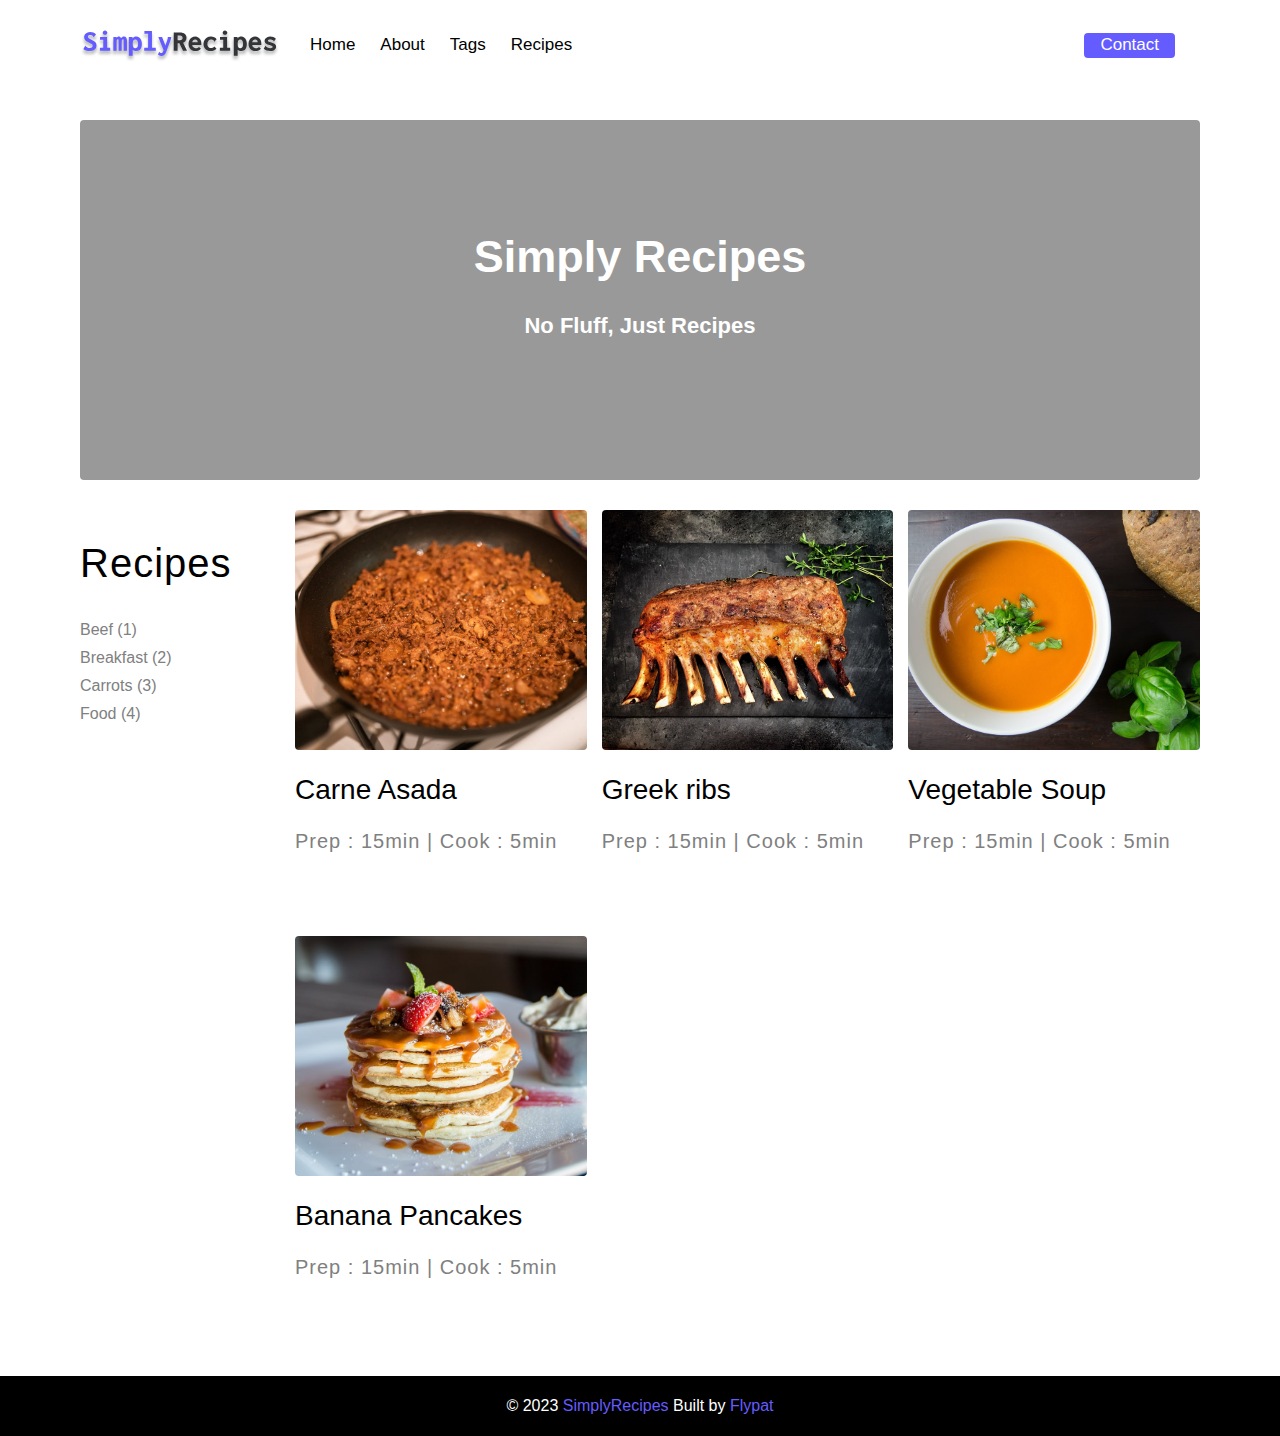
<file: index.html>
<!DOCTYPE html>
<html lang="en">
<head>
    <meta charset="UTF-8">
    <title>Sample Recipies || Final</title>
    <link rel="stylesheet" href="css/indexcss.css">

</head>
<body>
    <nav class="navbar">
        <div class="nav-center">
            <div class="nav-header">
                <a href="index.html" class="logo">
                    <img src="img/logo.svg" alt="logo">
                </a>
            </div>
            <div class="nav-links show-links">
                <a href="index.html" class="links">Home</a>
                <a href="pages/about.html" class="links">About</a>
                <a href="pages/tags.html" class="links">Tags</a>
                <a href="pages/recipies.html" class="links">Recipes</a>
                <div class="links contact-link">
                    <a href="pages/contact.html" class="contact">Contact</a>
                </div>
            </div>

        </div>
    </nav>
    <main class="body-page">
        <header class="body-header">
            <div class="body-center">
                <div class="body-text">
                    <h1>Simply Recipes</h1>
                    <h4>No Fluff, Just Recipes</h4>
                </div>
            </div>
        </header>
        <section class="recipes-body">
            <div class="recipes-tags">
                <h4>Recipes</h4>
                <div class="tags-list">
                    <a href="pages/beef.html">Beef (1)</a>
                    <a href="pages/beef.html">Breakfast (2)</a>
                    <a href="pages/beef.html">Carrots (3)</a>
                    <a href="pages/beef.html">Food (4)</a>
                </div>
            </div>
            <div class="recipes-list">
                <a href="pages/pancake.html" class="recipe">
                    <img src="img/recipe-1.jpeg" class="recipe-img" alt="img1">
                    <h5>Carne Asada</h5>
                    <h6>Prep : 15min | Cook : 5min</h6>
                </a>
                <a href="pages/pancake.html" class="recipe">
                    <img src="img/recipe-2.jpeg" class="recipe-img" alt="img2">
                    <h5>Greek ribs</h5>
                    <h6>Prep : 15min | Cook : 5min</h6>
                </a>
                <a href="pages/pancake.html" class="recipe">
                    <img src="img/recipe-3.jpeg" class="recipe-img" alt="img3">
                    <h5>Vegetable Soup</h5>
                    <h6>Prep : 15min | Cook : 5min</h6>
                </a>
                <a href="pages/pancake.html" class="recipe">
                    <img src="img/recipe-4.jpeg" class="recipe-img" alt="img4">
                    <h5>Banana Pancakes</h5>
                    <h6>Prep : 15min | Cook : 5min</h6>
                </a>
            </div>
        </section>
    </main>
    <footer class="page-footer">
        <p>
            © 2023 <a href="index.html" class="footer-logo"> SimplyRecipes</a> Built by <a href="https://flypat.com/" class="owner"> Flypat </a>
        </p>

    </footer>
</body>
</html>
</file>
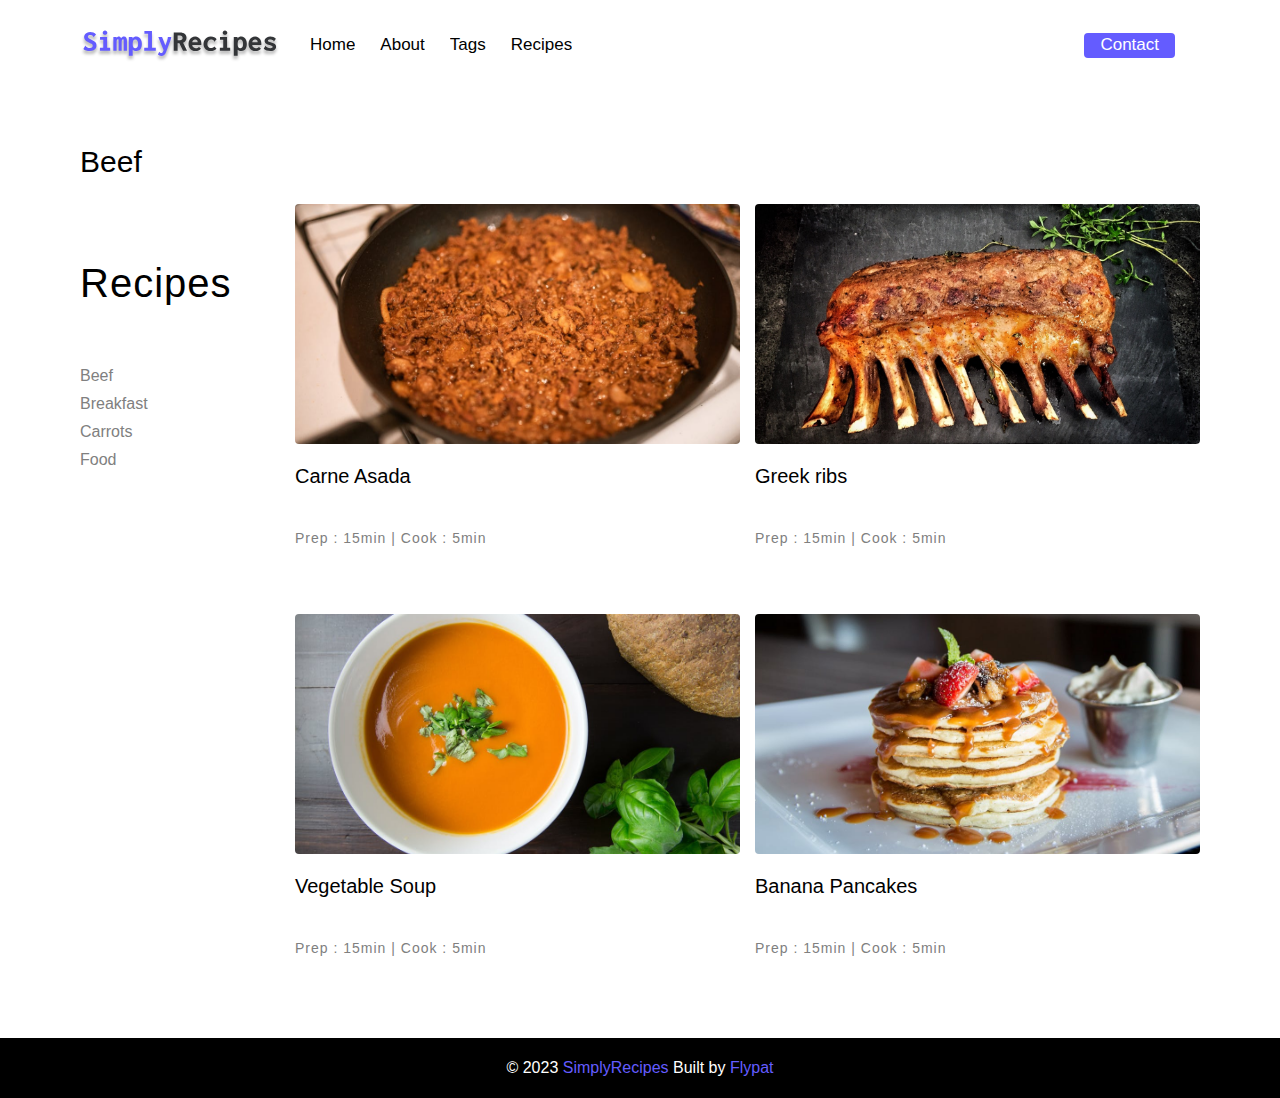
<file: pages/beef.html>
<!DOCTYPE html>
<html lang="en">
<head>
    <meta charset="UTF-8">
    <title>Recipes Template||Final</title>
    <link rel="stylesheet" href="../css/beef.css">
</head>
<body>
    <nav class="navbar">
        <div class="nav-center">
            <div class="nav-header">
                <a href="../index.html" class="logo">
                    <img src="../img/logo.svg" alt="logo">
                </a>
            </div>
            <div class="nav-links show-links">
                <a href="../index.html" class="links">Home</a>
                <a href="about.html" class="links">About</a>
                <a href="tags.html" class="links">Tags</a>
                <a href="recipies.html" class="links">Recipes</a>
                <div class="links contact-link">
                    <a href="contact.html" class="contact">Contact</a>
                </div>
            </div>

        </div>
    </nav>
    <main class="body-page">
        <h2>Beef</h2>
        <section class="recipes-body">
            <div class="recipes-tags">
                <h4>Recipes</h4>
                <div class="tags-list">
                    <a href="beef.html">Beef</a>
                    <a href="beef.html">Breakfast</a>
                    <a href="beef.html">Carrots</a>
                    <a href="beef.html">Food</a>
                </div>
            </div>
            <div class="recipes-list">
                <a href="pancake.html" class="recipe">
                    <img src="../img/recipe-1.jpeg" class="recipe-img" alt="img1">
                    <h5>Carne Asada</h5>
                    <h6>Prep : 15min | Cook : 5min</h6>
                </a>
                <a href="pancake.html" class="recipe">
                    <img src="../img/recipe-2.jpeg" class="recipe-img" alt="img2">
                    <h5>Greek ribs</h5>
                    <h6>Prep : 15min | Cook : 5min</h6>
                </a>
                <a href="pancake.html" class="recipe">
                    <img src="../img/recipe-3.jpeg" class="recipe-img" alt="img3">
                    <h5>Vegetable Soup</h5>
                    <h6>Prep : 15min | Cook : 5min</h6>
                </a>
                <a href="pancake.html" class="recipe">
                    <img src="../img/recipe-4.jpeg" class="recipe-img" alt="img4">
                    <h5>Banana Pancakes</h5>
                    <h6>Prep : 15min | Cook : 5min</h6>
                </a>
            </div>
        </section>
    </main>
    <footer class="page-footer">
        <p>
            © 2023 <a href="../index.html" class="footer-logo"> SimplyRecipes</a> Built by <a href="https://flypat.com/" class="owner"> Flypat </a>
        </p>

    </footer>
</body>
</html>
</file>
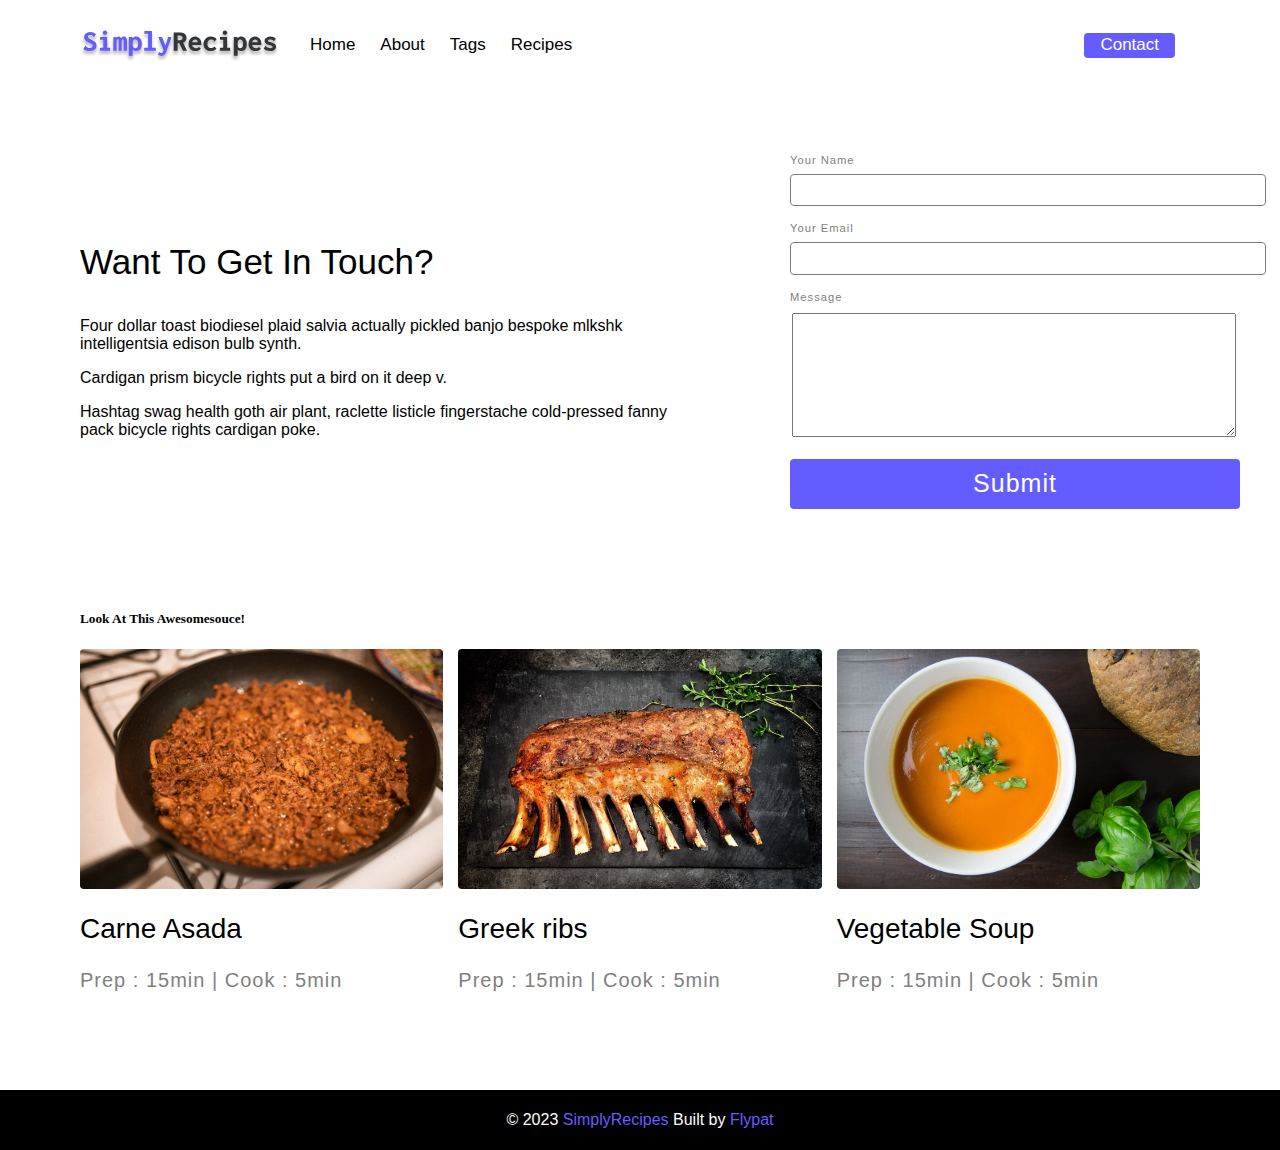
<file: pages/contact.html>
<!DOCTYPE html>
<html lang="en">
<head>
    <meta charset="UTF-8">
    <title>Sample Recipies || Final</title>
    <link rel="stylesheet" href="../css/indexcss.css">
    <link rel="stylesheet" href="../css/contact.css">
</head>
<body>
    <nav class="navbar">
        <div class="nav-center">
            <div class="nav-header">
                <a href="../index.html" class="logo">
                    <img src="../img/logo.svg" alt="logo">
                </a>
            </div>
            <div class="nav-links show-links">
                <a href="../index.html" class="links">Home</a>
                <a href="about.html" class="links">About</a>
                <a href="tags.html" class="links">Tags</a>
                <a href="recipies.html" class="links">Recipes</a>
                <div class="links contact-link">
                    <a href="contact.html" class="contact">Contact</a>
                </div>
            </div>

        </div>
    </nav>
    <main class="page">
        <section class="contact-container">
            <article class="contact-info">
                <h3>Want To Get In Touch?</h3>
                <p>Four dollar toast biodiesel plaid salvia actually pickled banjo bespoke mlkshk intelligentsia edison bulb synth.
                </p>
                <p>Cardigan prism bicycle rights put a bird on it deep v.
                </p>
                <p>
                    Hashtag swag health goth air plant, raclette listicle fingerstache cold-pressed fanny pack bicycle rights cardigan poke.
                </p>
            </article>
            <article>
                <form class="form contact-form">
                    <div class="form-row">
                        <label html="name" class="form-label">Your Name</label>
                        <input type="text" name="name" id="name" class="form-input" fdprocessedid="r7603">
                    </div>
                    <div class="form-row">
                        <label html="email" class="form-label">Your Email</label>
                        <input type="text" name="email" id="email" class="form-input" fdprocessedid="j2k0sb">
                    </div>
                    <div class="form-row">
                        <label html="message" class="form-label">Message</label>
                        <textarea name="message" id="message" class="form-textarea"></textarea>
                    </div>
                    <button type="submit" class="btn btn-block" fdprocessedid="ifflml">Submit</button>
                </form>
            </article>
        </section>
        <section class="featured-recipes">
            <h5 class="featured-title">Look At This Awesomesouce!</h5>
            <div class="recipes-list">
                <a href="pancake.html" class="recipe">
                    <img src="../img/recipe-1.jpeg" class="recipe-img" alt="img1">
                    <h5>Carne Asada</h5>
                    <h6>Prep : 15min | Cook : 5min</h6>
                </a>
                <a href="pancake.html" class="recipe">
                    <img src="../img/recipe-2.jpeg" class="recipe-img" alt="img2">
                    <h5>Greek ribs</h5>
                    <h6>Prep : 15min | Cook : 5min</h6>
                </a>
                <a href="pancake.html" class="recipe">
                    <img src="../img/recipe-3.jpeg" class="recipe-img" alt="img3">
                    <h5>Vegetable Soup</h5>
                    <h6>Prep : 15min | Cook : 5min</h6>
                </a>
            </div>
        </section>
    </main>
    <footer class="page-footer">
        <p>
            © 2023 <a href="../index.html" class="footer-logo"> SimplyRecipes</a> Built by <a href="https://flypat.com/" class="owner"> Flypat </a>
        </p>

    </footer>
</body>
</html>
</file>
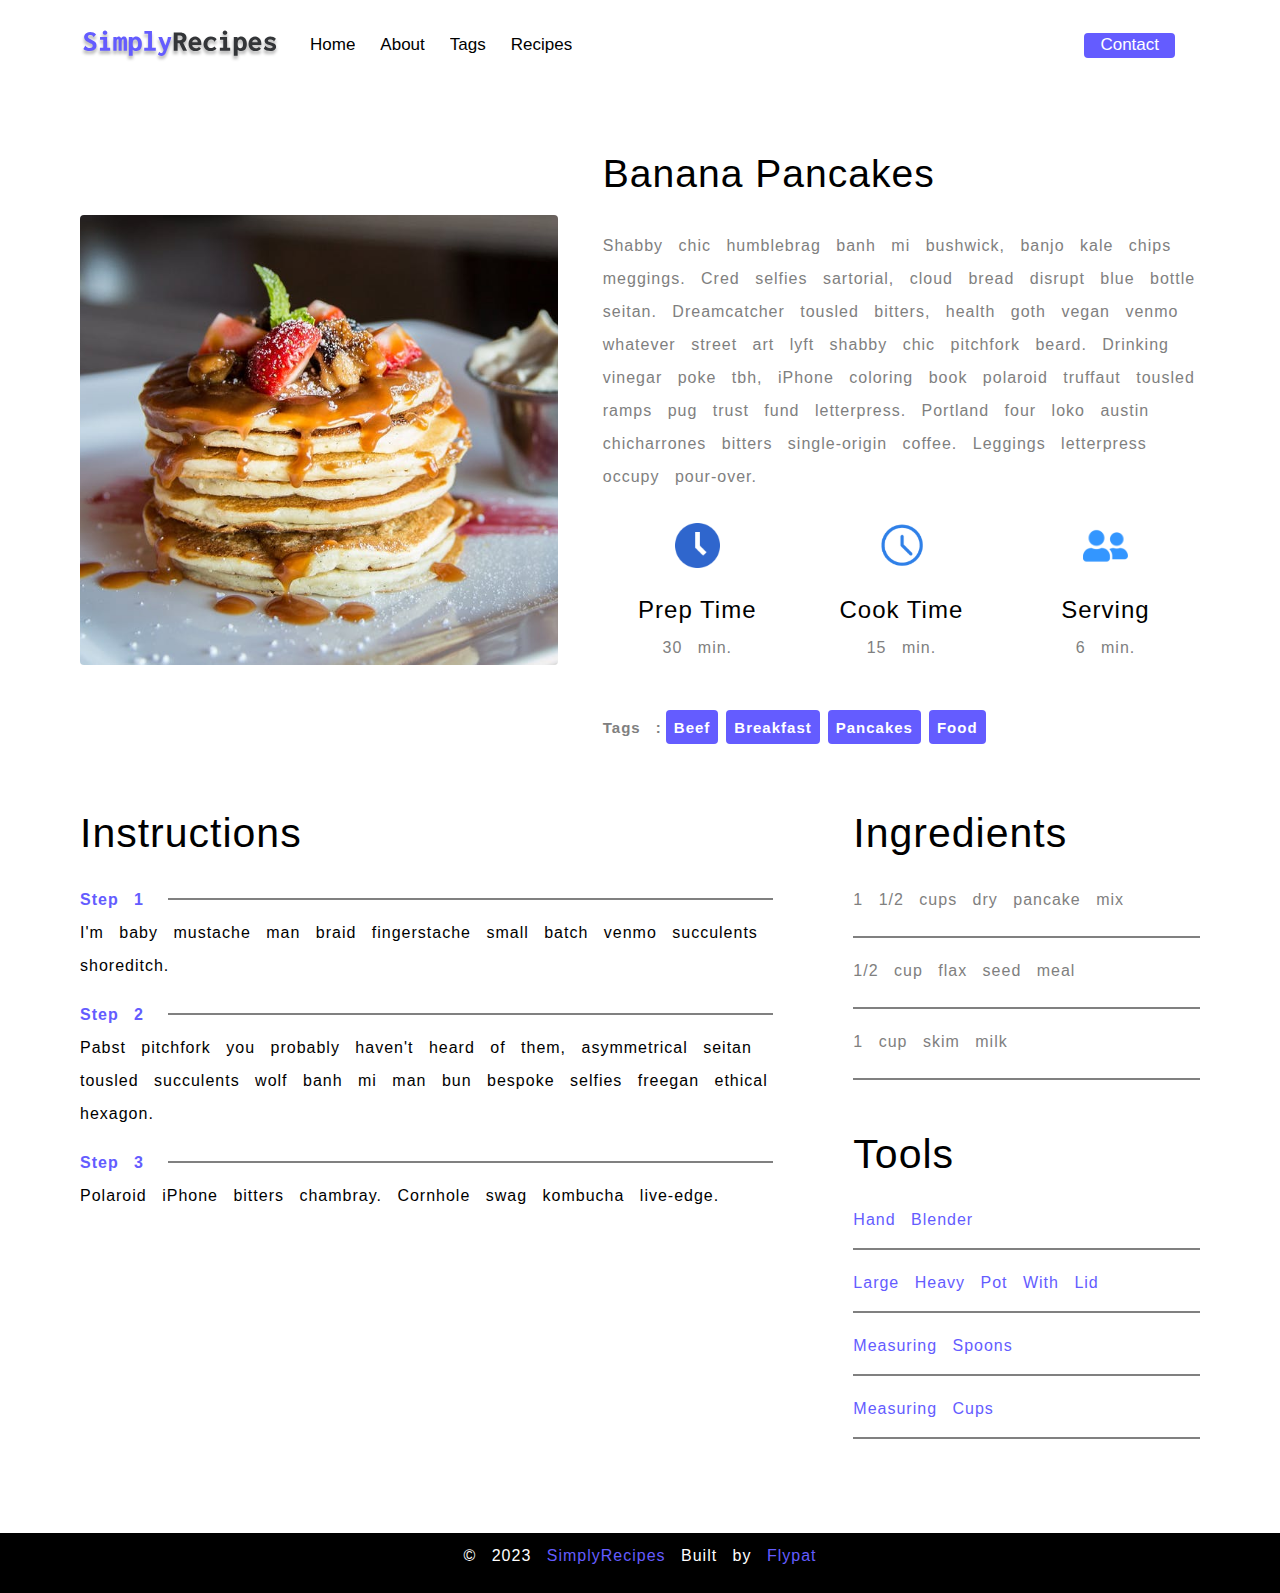
<file: pages/pancake.html>
<!DOCTYPE html>
<html lang="en">
<head>
    <meta charset="UTF-8">
    <title>Sample Recipies || Final</title>
    <link rel="stylesheet" href="../css/pancake.css">

</head>
<body>
    <nav class="navbar">
        <div class="nav-center">
            <div class="nav-header">
                <a href="../index.html" class="logo">
                    <img src="../img/logo.svg" alt="logo">
                </a>
            </div>
            <div class="nav-links show-links">
                <a href="../index.html" class="links">Home</a>
                <a href="about.html" class="links">About</a>
                <a href="tags.html" class="links">Tags</a>
                <a href="recipies.html" class="links">Recipes</a>
                <div class="links contact-link">
                    <a href="contact.html" class="contact">Contact</a>
                </div>
            </div>

        </div>
    </nav>
    <main class="page">
        <div class="recipe-page">
            <section class="recipe-hero">
                <img src="../img/recipe-4.jpeg" class="recipe-img-pan" alt="pancake">
                <article class="recipe-info">
                    <h2>Banana Pancakes</h2>
                    <p>
                        Shabby chic humblebrag banh mi bushwick, banjo kale chips meggings. Cred selfies sartorial, cloud bread disrupt blue bottle seitan. Dreamcatcher tousled bitters, health goth vegan venmo whatever street art lyft shabby chic pitchfork beard. Drinking vinegar poke tbh, iPhone coloring book polaroid truffaut tousled ramps pug trust fund letterpress. Portland four loko austin chicharrones bitters single-origin coffee. Leggings letterpress occupy pour-over.
                    </p>
                    <div class="recipe-icons">
                        <article>
                            <img src="../img/OOjs_UI_icon_clock-progressive.svg.png" class="icons-img1" alt="icon">
                            <h5>Prep Time</h5>
                            <p>30 min.</p>
                        </article>
                        <article>
                            <img src="../img/Screenshot 2023-02-26 160429.png" class="icons-img2" alt="">
                            <h5>Cook Time</h5>
                            <p>15 min.</p>
                        </article>
                        <article>
                            <img src="../img/parent_student_icon_blue_tb_200x200.png" class="icons-img3" alt="">
                            <h5>Serving</h5>
                            <p>6 min.</p>
                        </article>
                    </div>
                    <p class="recipe-tags">
                        Tags :
                        <a href="beef.html">Beef</a>
                        <a href="beef.html">Breakfast</a>
                        <a href="beef.html">Pancakes</a>
                        <a href="beef.html">Food</a>
                    </p>  
                </article>
            </section>
            <section class="recipe-content">
                <article>
                    <h4>Instructions</h4>
                    <div class="single-instruction">
                        <header>
                            <p>Step 1</p>
                            <div></div>
                        </header>
                        <p>I'm baby mustache man braid fingerstache small batch venmo succulents shoreditch.
                        </p>
                    </div>
                    <div class="single-instruction">
                        <header>
                            <p>Step 2</p>
                            <div></div>
                        </header>
                        <p>Pabst pitchfork you probably haven't heard of them, asymmetrical seitan tousled succulents wolf banh mi man bun bespoke selfies freegan ethical hexagon.
                        </p>
                    </div>
                    <div class="single-instruction">
                        <header>
                            <p>Step 3</p>
                            <div></div>
                        </header>
                        <p>Polaroid iPhone bitters chambray. Cornhole swag kombucha live-edge.
                        </p>
                    </div>
                </article>
                <article class="second-column">
                    <div>
                        <h4>Ingredients</h4>
                        <p class="single-ingredient">
                            1 1/2 cups dry pancake mix
                        </p>
                        <p class="single-ingredient">1/2 cup flax seed meal</p>
                        <p class="single-ingredient">1 cup skim milk</p>
                    </div>
                    <div>
                        <h4>Tools</h4>
                        <p class="single-tool">Hand Blender</p>
                        <p class="single-tool">Large Heavy Pot With Lid</p>
                        <p class="single-tool">Measuring Spoons</p>
                        <p class="single-tool">Measuring Cups</p>
                    </div>
                </article>
            </section>
        </div>
    </main>
    <footer class="page-footer">
        <p>
            © 2023 <a href="../index.html" class="footer-logo"> SimplyRecipes</a> Built by <a href="https://flypat.com/" class="owner"> Flypat </a>
        </p>

    </footer>
</body>
</html>
</file>
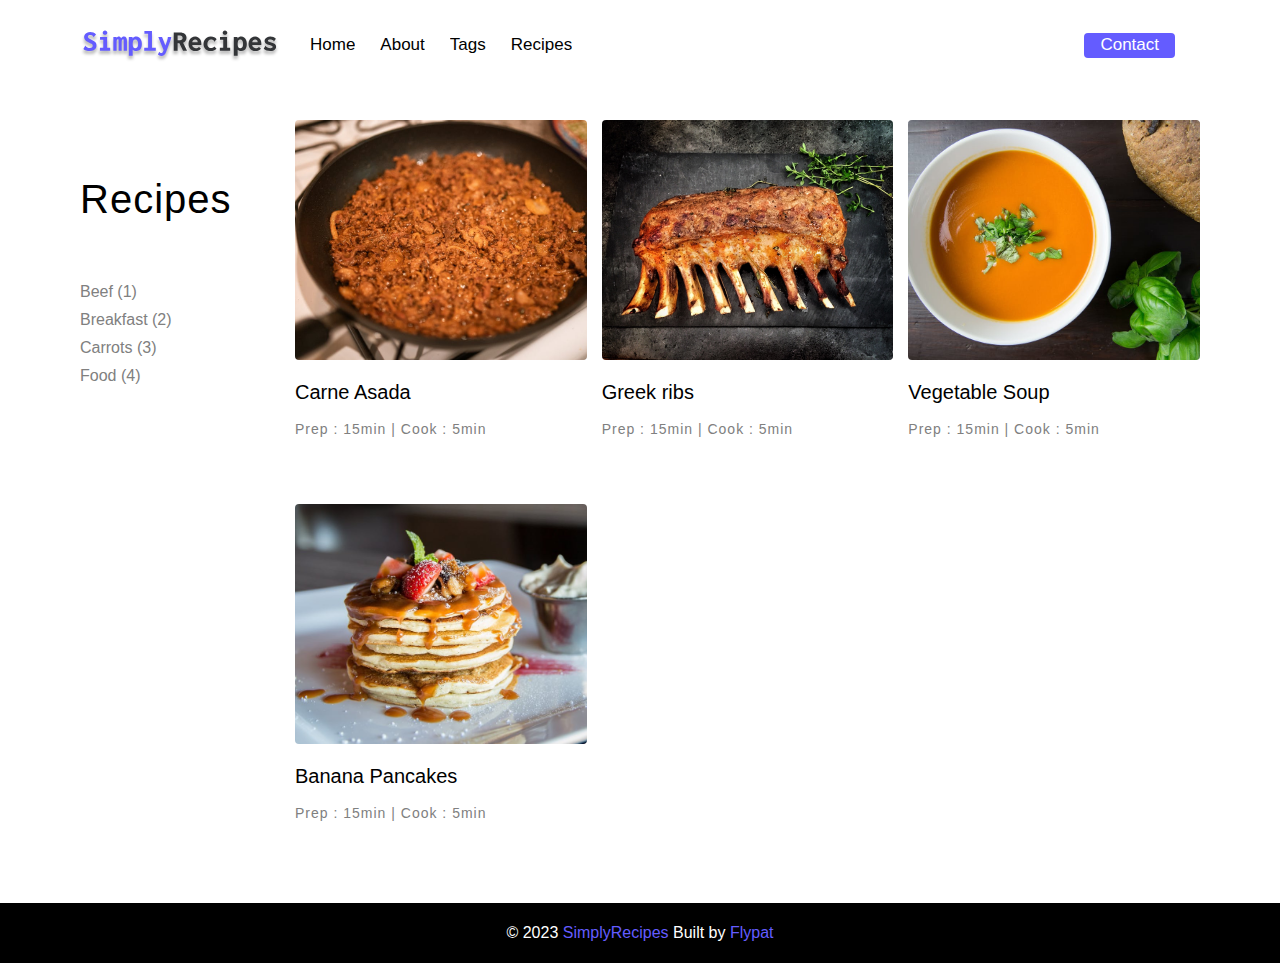
<file: pages/recipies.html>
<!DOCTYPE html>
<html lang="en">
<head>
    <meta charset="UTF-8">
    <title>Recipes || Final</title>
    <link rel="stylesheet" href="../css/recipes.css">
</head>
<body>
    <nav class="navbar">
        <div class="nav-center">
            <div class="nav-header">
                <a href="../index.html" class="logo">
                    <img src="../img/logo.svg" alt="logo">
                </a>
            </div>
            <div class="nav-links show-links">
                <a href="../index.html" class="links">Home</a>
                <a href="about.html" class="links">About</a>
                <a href="tags.html" class="links">Tags</a>
                <a href="recipies.html" class="links">Recipes</a>
                <div class="links contact-link">
                    <a href="contact.html" class="contact">Contact</a>
                </div>
            </div>

        </div>
    </nav>
    <main class="page">
        <section class="recipes-body">
            <div class="recipes-tags">
                <h4>Recipes</h4>
                <div class="tags-list">
                    <a href="beef.html">Beef (1)</a>
                    <a href="beef.html">Breakfast (2)</a>
                    <a href="beef.html">Carrots (3)</a>
                    <a href="beef.html">Food (4)</a>
                </div>
            </div>
            <div class="recipes-list">
                <a href="pancake.html" class="recipe">
                    <img src="../img/recipe-1.jpeg" class="recipe-img" alt="img1">
                    <h5>Carne Asada</h5>
                    <h6>Prep : 15min | Cook : 5min</h6>
                </a>
                <a href="pancake.html" class="recipe">
                    <img src="../img/recipe-2.jpeg" class="recipe-img" alt="img2">
                    <h5>Greek ribs</h5>
                    <h6>Prep : 15min | Cook : 5min</h6>
                </a>
                <a href="pancake.html" class="recipe">
                    <img src="../img/recipe-3.jpeg" class="recipe-img" alt="img3">
                    <h5>Vegetable Soup</h5>
                    <h6>Prep : 15min | Cook : 5min</h6>
                </a>
                <a href="pancake.html" class="recipe">
                    <img src="../img/recipe-4.jpeg" class="recipe-img" alt="img4">
                    <h5>Banana Pancakes</h5>
                    <h6>Prep : 15min | Cook : 5min</h6>
                </a>
            </div>
        </section>
    </main>
    <footer class="page-footer">
        <p>
            © 2023 <a href="../index.html" class="footer-logo"> SimplyRecipes</a> Built by <a href="https://flypat.com/" class="owner"> Flypat </a>
        </p>

    </footer>
</body>
</html>
</file>
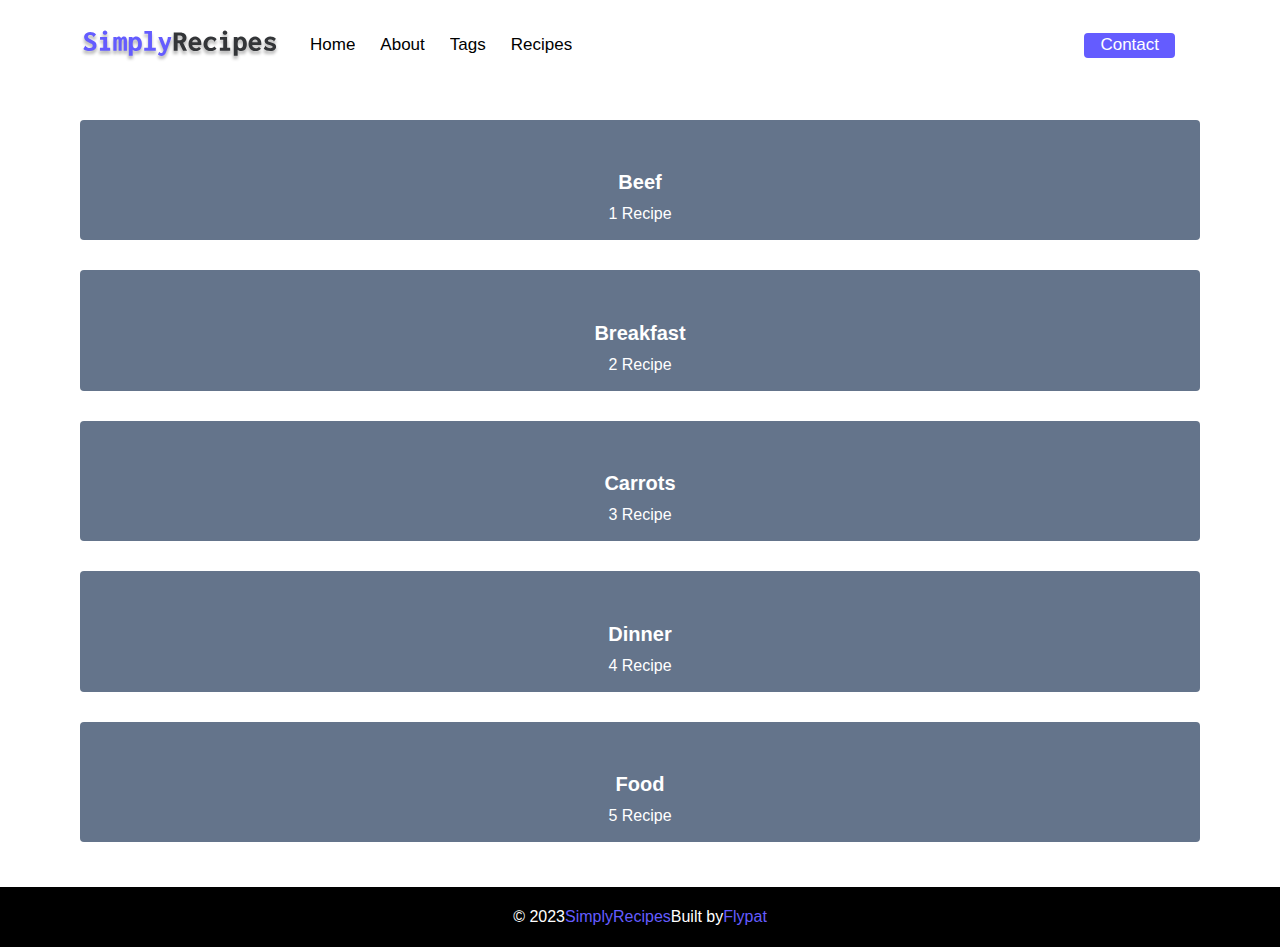
<file: pages/tags.html>
<!DOCTYPE html>
<html lang="en">
<head>
    <meta charset="UTF-8">
    <title>Tags || Final</title>
    <link rel="stylesheet" href="../css/tags.css">
</head>
<body>
    <nav class="navbar">
        <div class="nav-center">
            <div class="nav-header">
                <a href="../index.html" class="logo">
                    <img src="../img/logo.svg" alt="logo">
                </a>
            </div>
            <div class="nav-links show-links">
                <a href="../index.html" class="links">Home</a>
                <a href="about.html" class="links">About</a>
                <a href="tags.html" class="links">Tags</a>
                <a href="recipies.html" class="links">Recipes</a>
                <div class="links contact-link">
                    <a href="contact.html" class="contact">Contact</a>
                </div>
            </div>

        </div>
    </nav>
    <main class="page">
        <section class="tags-wrapper">
            <a href="beef.html" class="tag">
                <h5>Beef</h5>
                <p>1 Recipe</p>
            </a>
            <a href="beef.html" class="tag">
                <h5>Breakfast</h5>
                <p>2 Recipe</p>
            </a>
            <a href="beef.html" class="tag">
                <h5>Carrots</h5>
                <p>3 Recipe</p>
            </a>
            <a href="beef.html" class="tag">
                <h5>Dinner</h5>
                <p>4 Recipe</p>
            </a>
            <a href="beef.html" class="tag">
                <h5>Food</h5>
                <p>5 Recipe</p>
            </a>
        </section>
    </main>
    <footer class="page-footer">
        <p>
            © 2023 <a href="../index.html" class="footer-logo"> SimplyRecipes</a> Built by <a href="https://flypat.com/" class="owner"> Flypat </a>
        </p>

    </footer>
    
</body>
</html>
</file>
<file: css/indexcss.css>
@charset "UTF-8";

body{
    margin: 0;
}
.navbar {
    display: flex;
    align-items: center;
    justify-content: center;
}

.nav-center{
    width: 90vw;
    max-width: 1120px;
}

.nav-header{
    height: 6rem;
    display: flex;
    align-items: center;
    justify-content: space-between;
}

.logo{
    display: flex;
    align-items: flex-end;
}
.nav-header img{
    width: 200px;
    border-style: none;
    overflow-clip-margin: content-box;
    overflow: clip;
}

.show-links{
    height: 382;
}
.nav-links{
    display: flex;
    flex-direction: column;
    overflow:hidden;
    font-family: sans-serif;
}

.links{
    display: block;
    text-align: center;
    text-decoration: none;
    padding: 35px 0;
    font-size: 25px;
    overflow: hidden;
    color: black;
    border-top: 1px solid black;
}

.contact-link a{
    padding: 2.5px 16px;
}
.contact{
    cursor: pointer;
    color: white;
    background-color: #645cff;
    border: transparent;
    border-radius: 4px;
    display: inline-block;
    text-decoration: none;
}

.body-page{
    width: 90vw;
    padding-top: 30px;
    max-width: 1120px;
    margin: 0 auto;
    display: block;
    min-width: calc(100vh - (6rem + 4ren));
}
.body-header{
    height: 40vh;
    position: relative;
    margin-bottom: 30px;
    background: url(https://html-css-simply-recipes.netlify.app/assets/main.jpeg) center/cover no-repeat;
    border-radius: 4px;
}
.body-center{
    position: absolute;
    top: 0;
    left: 0;
    width: 100%;
    height: 100%;
    display: flex;
    align-items: center;
    justify-content: center;
    background: rgba(0, 0, 0, 0.4);
    border-radius: 4px;
}
.body-text{
    color: white;
    text-align: center;
    font-family: sans-serif;
}
h1{
    margin-top: 0;
    font-size: 45px;
}
h4{
    font-size: 22px;
}

.recipes-body{
    display: grid;
    gap: 30px 15px;
}
.recipes-tags{
    order: 1;
    display: flex;
    flex-direction: column;
    padding-bottom: 45px;
}
.recipes-tags h4{
    margin-bottom: 7px;
    margin: 0;
    font-family: sans-serif;
    line-height: 0;
    letter-spacing: 1px;
    font-size: 40px;
    display: block;
    margin-block-start: 1.33em;
    margin-block-end: 1.33em;
    margin-inline-start: 0px;
    margin-inline-end: 0px;
    font-weight: 500;
}
.tags-list{
    display: grid;
    grid-template-columns: 1fr 1fr 1fr;
    font-family: sans-serif;
    font-weight: 400;
    line-height: 1.75;
}
.tags-list a{
    text-decoration: none;
    display: block;
    color: grey;   

}
.recipes-list{
    display: grid;
    grid-template-columns: 1fr;
    gap: 30px 15px;
    padding-bottom: 45px;
    font-family: sans-serif;
    font-weight: 400;
    line-height: 1.75;
}
.recipe{
    display: block;
    text-decoration: none;
    font-family: sans-serif;
    font-weight: 400;
    line-height: 1.75;
}
.recipe-img{
    height: 32rem;
    border-radius: 4px;
    margin-bottom: 15px;
    width: 100%;
    display: block;
    object-fit: cover;
    border-style: none;
}
.recipe h5{
    margin-bottom: 0;
    margin-top: 4px;
    color: black;
    font-size: 35px;
    font-weight: 400;
}
.recipe h6{
    font-size: 30px;
    color: gray;
    font-weight: 400;
    letter-spacing: 1px;
    margin-block-start: 0.5em;

}
.page-footer{
    position:absolute;
    width: 100%;
    background-color: black;
    text-align: center;
    height: 60px;
    display: flex;
    align-items: center;
    justify-content: center;

}
.page-footer p{
    color: white;
    font-family: sans-serif;

    
}
.footer-logo{
    color: #645cff;
    text-decoration: none;
}
.owner{
    color: #645cff;
    text-decoration: none;
}




@media screen and (min-width: 990px){
    .navbar{
        height: 90px;
    }
    .nav-center{
        display: flex;
        align-items: center;
    }
    .nav-header{
        padding: 0;
        margin-right: 30px;
        height: auto;
    }
    .nav-links{
        height: auto !important;
        flex-direction: row;
        align-items: center;
        width: 100%;
    }

    .links{
        border-top: none;
        margin-right: 25px;
        font-size: 17px;
        
    }
    .contact-link{
        margin-right: o;
        margin-left: auto;
    }
    .recipes-body{
        grid-template-columns: 200px 1fr ;
    
        gap: 15px;
    }
    .recipes-tags{
        order: 0;
    }
    .recipes-list{
        grid-template-columns: 1fr 1fr 1fr;
    }
    .tags-list{
        display: grid;
        grid-template-columns: 1fr;
    }
    .recipe-img{
        height: 15rem;
    }
    .recipe h5 {
        font-size: 28px;
    }
    .recipe h6 {
        font-size: 20px;
    }
}
</file>
<file: css/beef.css>
@charset "UTF-8";
body{
    margin: 0;
}
.navbar {
    display: flex;
    align-items: center;
    justify-content: center;
}

.nav-center{
    width: 90vw;
    max-width: 1120px;
}

.nav-header{
    height: 6rem;
    display: flex;
    align-items: center;
    justify-content: space-between;
}

.logo{
    display: flex;
    align-items: flex-end;
}
.nav-header img{
    width: 200px;

}

.show-links{
    height: 382;
}
.nav-links{
    display: flex;
    flex-direction: column;
    overflow:hidden;
    font-family: sans-serif;
}

.links{
    display: block;
    text-align: center;
    text-decoration: none;
    padding: 35px 0;
    font-size: 25px;
    overflow: hidden;
    color: black;
    border-top: 1px solid black;
}

.contact-link a{
    padding: 2.5px 16px;
}
.contact{
    cursor: pointer;
    color: white;
    background-color: #645cff;
    border: transparent;
    border-radius: 4px;
    display: inline-block;
    text-decoration: none;
}
.body-page{
    width: 90vw;
    padding-top: 30px;
    max-width: 1120px;
    margin: 0 auto;
    display: block;
}
.body-page h2{
    font-family: sans-serif;
    font-weight: 500;
    font-size: 30px;
}

.recipes-body{
    display: grid;
    gap: 30px 15px;
}
.recipes-tags{
    order: 1;
    display: flex;
    flex-direction: column;
    padding-bottom: 45px;
}
.recipes-tags h4{
    margin-bottom: 7px;
    margin: 0;
    font-family: sans-serif;
    line-height: 1.3;
    letter-spacing: 1px;
    font-size: 40px;
    display: block;
    margin-block-start: 1.33em;
    margin-block-end: 1.33em;
    margin-inline-start: 0px;
    margin-inline-end: 0px;
    font-weight: 500;
}
.tags-list{
    display: grid;
    grid-template-columns: 1fr 1fr 1fr;
    font-family: sans-serif;
    font-weight: 400;
    line-height: 1.75;
}
.tags-list a{
    text-decoration: none;
    display: block;
    color: grey;   

}
.recipes-list{
    display: grid;
    gap: 30px 15px;
    padding-bottom: 45px;
    font-family: sans-serif;
    font-weight: 400;
    line-height: 1.75;
}
.recipe{
    display: block;
    text-decoration: none;
    font-family: sans-serif;
    font-weight: 400;
    line-height: 1.75;
}
.recipe-img{
    height: 25rem;
    border-radius: 4px;
    margin-bottom: 15px;
    width: 100%;
    display: block;
    object-fit: cover;
    border-style: none;
}
.recipe h5{
    margin-bottom: 0;
    margin-top: 4px;
    color: black;
    font-size: 20px;
    font-weight: 400;
}
.recipe h6{
    font-size: 14px;
    color: gray;
    font-weight: 400;
    letter-spacing: 1px;
}
.page-footer{
    position:absolute;
    width: 100%;
    background-color: black;
    text-align: center;
    height: 60px;
    display: flex;
    align-items: center;
    justify-content: center;

}
.page-footer p{
    color: white;
    font-family: sans-serif;

    
}
.footer-logo{
    color: #645cff;
    text-decoration: none;
}
.owner{
    color: #645cff;
    text-decoration: none;
}


@media screen and (min-width: 990px){
    .navbar{
        height: 90px;
    }
    .nav-center{
        display: flex;
        align-items: center;
    }
    .nav-header{
        padding: 0;
        margin-right: 30px;
        height: auto;
    }
    .nav-links{
        height: auto !important;
        flex-direction: row;
        align-items: center;
        width: 100%;
    }

    .links{
        border-top: none;
        margin-right: 25px;
        font-size: 17px;
        
    }
    .contact-link{
        margin-right: o;
        margin-left: auto;
    }
    .recipes-body{
        grid-template-columns: 200px 1fr;
        gap: 15px;
    }
    
    .recipes-tags{
        order: 0;
    }
    .tags-list{
        display: grid;
        grid-template-columns: 1fr;
    }
    .recipe-img{
        height: 15rem;
    }
    .recipes-list{
        grid-template-columns: 1fr 1fr;   
    }
    

}
</file>
<file: css/contact.css>
@charset "UTF-8";

.page{
    padding-top: 2rem;
    min-height: calc(100vh - (6rem + 4rem));
    width: 90vw;
    max-width: 1120px;
    margin: 0 auto;
}
.contact-container{
    display: grid;
    gap: 2rem 3rem;
    padding-bottom: 3rem;
}
.article{
    display: block;
}

.contact-info{
    font-family: sans-serif;

}
.contact-info h3{
    font-weight: 500;
    font-size: 35px;
}
.contact-form{
    width: 100%;
    margin: 0;
    padding: 2rem 2.5rem;
}
.form-row{
    margin-bottom: 1rem;
}
.form-label{
    display: block;
    font-size: 0.7em;
    margin-bottom: 0.5rem;
    letter-spacing: 1px;
    font-family: sans-serif;
    color: grey;
}
.form-input{
    width: 100%;
    padding: 0.375rem 0.75rem;
    border-radius: 4px;
    background-color: white;
    border: 1px solid grey;
    overflow: visible;
    font-family: inherit;
    font-size: 100%;
    line-height: 1.15;
    margin: 0;
}
.form-textarea{
    height: 7rem;
    width: 40rem;
    padding: 5px;
    margin: 2px;
}
.btn-block{
    width: 100%;
}
.btn{
    cursor: pointer;
    color: white;

    background-color: #645cff;
    border: transparent;
    font-size: 25px;

    height: 50px;
    border-radius: 4px;
    letter-spacing: 1px;
    padding: 0.375rem 0.75rem;
    display: inline-block;
}


@media screen and (min-width: 992px) {
    .contact-container{
        grid-template-columns: 1fr 450px;
        align-items: center;
    }
    .form-textarea{
        width: 27rem;
    }
    
}
</file>
<file: css/pancake.css>
@charset "UTF-8";

body{
    margin: 0;
}

.navbar {
    display: flex;
    align-items: center;
    justify-content: center;
}

.nav-center{
    width: 90vw;
    max-width: 1120px;
}

.nav-header{
    height: 6rem;
    display: flex;
    align-items: center;
    justify-content: space-between;
}

.logo{
    display: flex;
    align-items: flex-end;
}
.nav-header img{
    width: 200px;
    border-style: none;
    overflow-clip-margin: content-box;
    overflow: clip;
}

.show-links{
    height: 382;
}
.nav-links{
    display: flex;
    flex-direction: column;
    overflow:hidden;
    font-family: sans-serif;
}

.links{
    display: block;
    text-align: center;
    text-decoration: none;
    padding: 35px 0;
    font-size: 25px;
    overflow: hidden;
    color: black;
    border-top: 1px solid black;
}

.contact-link a{
    padding: 2.5px 16px;
}
.contact{
    cursor: pointer;
    color: white;
    background-color: #645cff;
    border: transparent;
    border-radius: 4px;
    display: inline-block;
    text-decoration: none;
}

.page{
    padding: 30px;
    min-height: calc(100vh - (6rem + 4rem));
    width: 90vw;
    max-width: 1120px;
    margin: 0 auto;
    display: block;
}
div{
    display: block;
}
.recipe-hero{
    display: grid;
    gap: 45px;
}
.recipe-img-pan{
    height: 450px;
    border-radius: 4px;
    width: 100%;
    display: block;
    object-fit: cover;
}
article{
    display: block;
}
h2{
    font-size: 2.441rem;
    font-family: sans-serif;
    font-weight: 500;
    letter-spacing: 1px;
}
p{
    margin-top: 0;
    margin-bottom: 1.5rem;
    max-width: 55em;
    display: block;
    margin-block-start: 0em;
    margin-block-end: 1em;
    margin-inline-start: 0px;
    margin-inline-end: 0px;
    font-family: sans-serif;
    font-weight: 300;
    letter-spacing: 1px;
    word-spacing: 10px;
    line-height: 33px;
}
.recipe-info p{
    color: gray;
}
.recipe-icons{
    display: grid;
    grid-template-columns: repeat(3, 1fr);
    gap: 15px;
    margin: 30px 0;
    text-align: center;
}
h5{
    margin-bottom: 7px;
    font-size: 1.5em;
    font-family: sans-serif;
    font-weight: 400;
    letter-spacing: 1px;
    margin-block-start: 1em;
}
.icons-img1{
    height: 45px;
    width: fit-content;
}
.icons-img2{
    height: 45px;
}
.icons-img3{
    height: 45px;
}
.recipe-info p{
    color: gray;
}
.recipe-tags{
    display: flex;
    align-items: center;
    flex-wrap: wrap;
    font-size: 15px;
    font-weight: 600;

}
.recipe-tags a {
    background-color: #645cff;
    border-radius: 4px;
    color: white;
    padding: 0.05rem 0.5rem;
    margin: 0 0.25rem;
    text-decoration: none;
    text-align: center;
}
.recipe-content{
    padding: 3rem 0;
    display: grid;
    gap: 2rem 5rem;
}
h4{
    font-size: 2.563rem;
    margin: 0;
    margin-bottom: 1.38rem;
    font-family: sans-serif;
    font-weight: 500;
    line-height: 1.3;
    letter-spacing: 1px;

}
.single-instruction{
    display: block;
}

.single-instruction header{
    display: grid;
    grid-template-columns: auto 1fr;
    gap: 1.5rem;
    align-items: center;
}
.single-instruction header p{
    font-weight: 600;
    color: #645cff;
    margin-bottom: 0;
    margin-top: 0;
    max-width: 44em;
}
.single-instruction header div{
    height: 2px;
    background-color: grey;
}
.second-column{
    display: grid;
    row-gap: 2rem;
}

.single-ingredient{
    border-bottom: 2px solid grey;
    padding-bottom: 0.75rem;
    color: grey;
    padding-bottom: 20px;
}
.single-tool{
    border-bottom: 2px solid grey;
    padding-bottom: 0.75rem;
    color: #645cff;
}







.page-footer{
    position:absolute;
    width: 100%;
    background-color: black;
    text-align: center;
    height: 60px;
    display: flex;
    align-items: center;
    justify-content: center;

}
.page-footer p{
    color: white;
    font-family: sans-serif;

    
}
.footer-logo{
    color: #645cff;
    text-decoration: none;
}
.owner{
    color: #645cff;
    text-decoration: none;
}



@media screen and (min-width: 990px){
    .navbar{
        height: 90px;
    }
    .nav-center{
        display: flex;
        align-items: center;
    }
    .nav-header{
        padding: 0;
        margin-right: 30px;
        height: auto;
    }
    .nav-links{
        height: auto !important;
        flex-direction: row;
        align-items: center;
        width: 100%;
    }

    .links{
        border-top: none;
        margin-right: 25px;
        font-size: 17px;
        
    }
    .contact-link{
        margin-right: o;
        margin-left: auto;
    }
    .recipe-hero{
        grid-template-columns: 4fr 5fr;
        align-items: center;
    }
    .recipe-content{
        grid-template-columns: 2fr 1fr;
    }
}
</file>
<file: css/recipes.css>
@charset "UTF-8";

body{
    margin: 0;
}
.navbar {
    display: flex;
    align-items: center;
    justify-content: center;
}

.nav-center{
    width: 90vw;
    max-width: 1120px;
}

.nav-header{
    height: 6rem;
    display: flex;
    align-items: center;
    justify-content: space-between;
}

.logo{
    display: flex;
    align-items: flex-end;
}
.nav-header img{
    width: 200px;

}

.show-links{
    height: 382;
}
.nav-links{
    display: flex;
    flex-direction: column;
    overflow:hidden;
    font-family: sans-serif;
}

.links{
    display: block;
    text-align: center;
    text-decoration: none;
    padding: 35px 0;
    font-size: 25px;
    overflow: hidden;
    color: black;
    border-top: 1px solid black;
}

.contact-link a{
    padding: 2.5px 16px;
}
.contact{
    cursor: pointer;
    color: white;
    background-color: #645cff;
    border: transparent;
    border-radius: 4px;
    display: inline-block;
    text-decoration: none;
}
.page{
    width: 90vw;
    padding-top: 30px;
    min-height: calc(100vh - (6rem + 4rem));
    max-width: 1120px;
    margin: 0 auto;
    display: block;
}
.recipes-body{
    display: grid;
    gap: 30px 15px;
}
.recipes-tags{
    order: 1;
    display: flex;
    flex-direction: column;
    padding-bottom: 45px;
}
.recipes-tags h4{
    margin-bottom: 7px;
    margin: 0;
    font-family: sans-serif;
    line-height: 1.3;
    letter-spacing: 1px;
    font-size: 40px;
    display: block;
    margin-block-start: 1.33em;
    margin-block-end: 1.33em;
    margin-inline-start: 0px;
    margin-inline-end: 0px;
    font-weight: 500;
}
.tags-list{
    display: grid;
    grid-template-columns: 1fr 1fr 1fr;
    font-family: sans-serif;
    font-weight: 400;
    line-height: 1.75;

}
.tags-list a{
    text-decoration: none;
    display: block;
    color: grey;   

}
.recipes-list{
    display: grid;
    gap: 30px 15px;
    padding-bottom: 45px;
    font-family: sans-serif;
    font-weight: 400;
    line-height: 1.75;
}
.recipe{
    display: block;
    text-decoration: none;
    font-family: sans-serif;
    font-weight: 400;
    line-height: 1.75;
}
.recipe-img{
    height: 15rem;
    border-radius: 4px;
    margin-bottom: 15px;
    width: 100%;
    display: block;
    object-fit: cover;
    border-style: none;
}
.recipe h5{
    margin-bottom: 0;
    margin-top: 4px;
    color: black;
    font-size: 20px;
    font-weight: 400;
}
.recipe h6{
    font-size: 14px;
    color: gray;
    font-weight: 400;
    letter-spacing: 1px;
    margin-top: 7px;
}
.page-footer{
    position:absolute;
    width: 100%;
    background-color: black;
    text-align: center;
    height: 60px;
    display: flex;
    align-items: center;
    justify-content: center;

}
.page-footer p{
    color: white;
    font-family: sans-serif;

    
}
.footer-logo{
    color: #645cff;
    text-decoration: none;
}
.owner{
    color: #645cff;
    text-decoration: none;
}





@media screen and (min-width: 990px){
    .navbar{
        height: 90px;
    }
    .nav-center{
        display: flex;
        align-items: center;
    }
    .nav-header{
        padding: 0;
        margin-right: 30px;
        height: auto;
    }
    .nav-links{
        height: auto !important;
        flex-direction: row;
        align-items: center;
        width: 100%;
    }

    .links{
        border-top: none;
        margin-right: 25px;
        font-size: 17px;
        
    }
    .contact-link{
        margin-right: o;
        margin-left: auto;
    }
    .recipes-body{
        grid-template-columns: 200px 1fr;
        gap: 15px;
    }
    .recipes-tags{
        order: 0;
    }
    .tags-list{
        display: grid;
        grid-template-columns: 1fr ;
    }
    .recipes-list{
        grid-template-columns: 1fr 1fr 1fr;   
    }
}
</file>
<file: css/tags.css>
@charset "UTF-8";

body{
    margin: 0;
}
.navbar {
    display: flex;
    align-items: center;
    justify-content: center;
}

.nav-center{
    width: 90vw;
    max-width: 1120px;
}

.nav-header{
    height: 6rem;
    display: flex;
    align-items: center;
    justify-content: space-between;
}

.logo{
    display: flex;
    align-items: flex-end;
}
.nav-header img{
    width: 200px;

}

.show-links{
    height: 382;
}
.nav-links{
    display: flex;
    flex-direction: column;
    overflow:hidden;
    font-family: sans-serif;
}

.links{
    display: block;
    text-align: center;
    text-decoration: none;
    padding: 35px 0;
    font-size: 25px;
    overflow: hidden;
    color: black;
    border-top: 1px solid black;
}

.contact-link a{
    padding: 2.5px 16px;
}
.contact{
    cursor: pointer;
    color: white;
    background-color: #645cff;
    border: transparent;
    border-radius: 4px;
    display: inline-block;
    text-decoration: none;
}

.page{
    padding-top: 30px;
    width: 90vw;
    max-width: 1120px;
    margin: 0 auto;
    font-family: sans-serif;
    font-weight: 400;
    line-height: 1.75;
}
.tags-wrapper{
    display: grid;
    gap: 30px;
    padding-bottom: 45px; 
}
.tag{
    background-color: #64748b;
    border-radius: 4px;
    text-align: center;
    color: white;
    padding: 12px 0;
    text-decoration: none;
}
.tag h5{
    font-weight: 600;
    margin-bottom: 0;
    font-size: 20px;
}
p{
    margin-top: 0;
    margin-bottom: 0;
    max-width: 56em;
    display: contents;
    align-items: center;

}
.page-footer{
    position:absolute;
    width: 100%;
    background-color: black;
    text-align: center;
    height: 60px;
    display: flex;
    align-items: center;
    justify-content: center;

}
.page-footer p{
    color: white;
    font-family: sans-serif;

    
}
.footer-logo{
    color: #645cff;
    text-decoration: none;
}
.owner{
    color: #645cff;
    text-decoration: none;
}

@media screen and (min-width: 990px){
    .navbar{
        height: 90px;
    }
    .nav-center{
        display: flex;
        align-items: center;
    }
    .nav-header{
        padding: 0;
        margin-right: 30px;
        height: auto;
    }
    .nav-links{
        height: auto !important;
        flex-direction: row;
        align-items: center;
        width: 100%;
    }

    .links{
        border-top: none;
        margin-right: 25px;
        font-size: 17px;
        
    }
    .contact-link{
        margin-right: o;
        margin-left: auto;
    }
}
</file>
